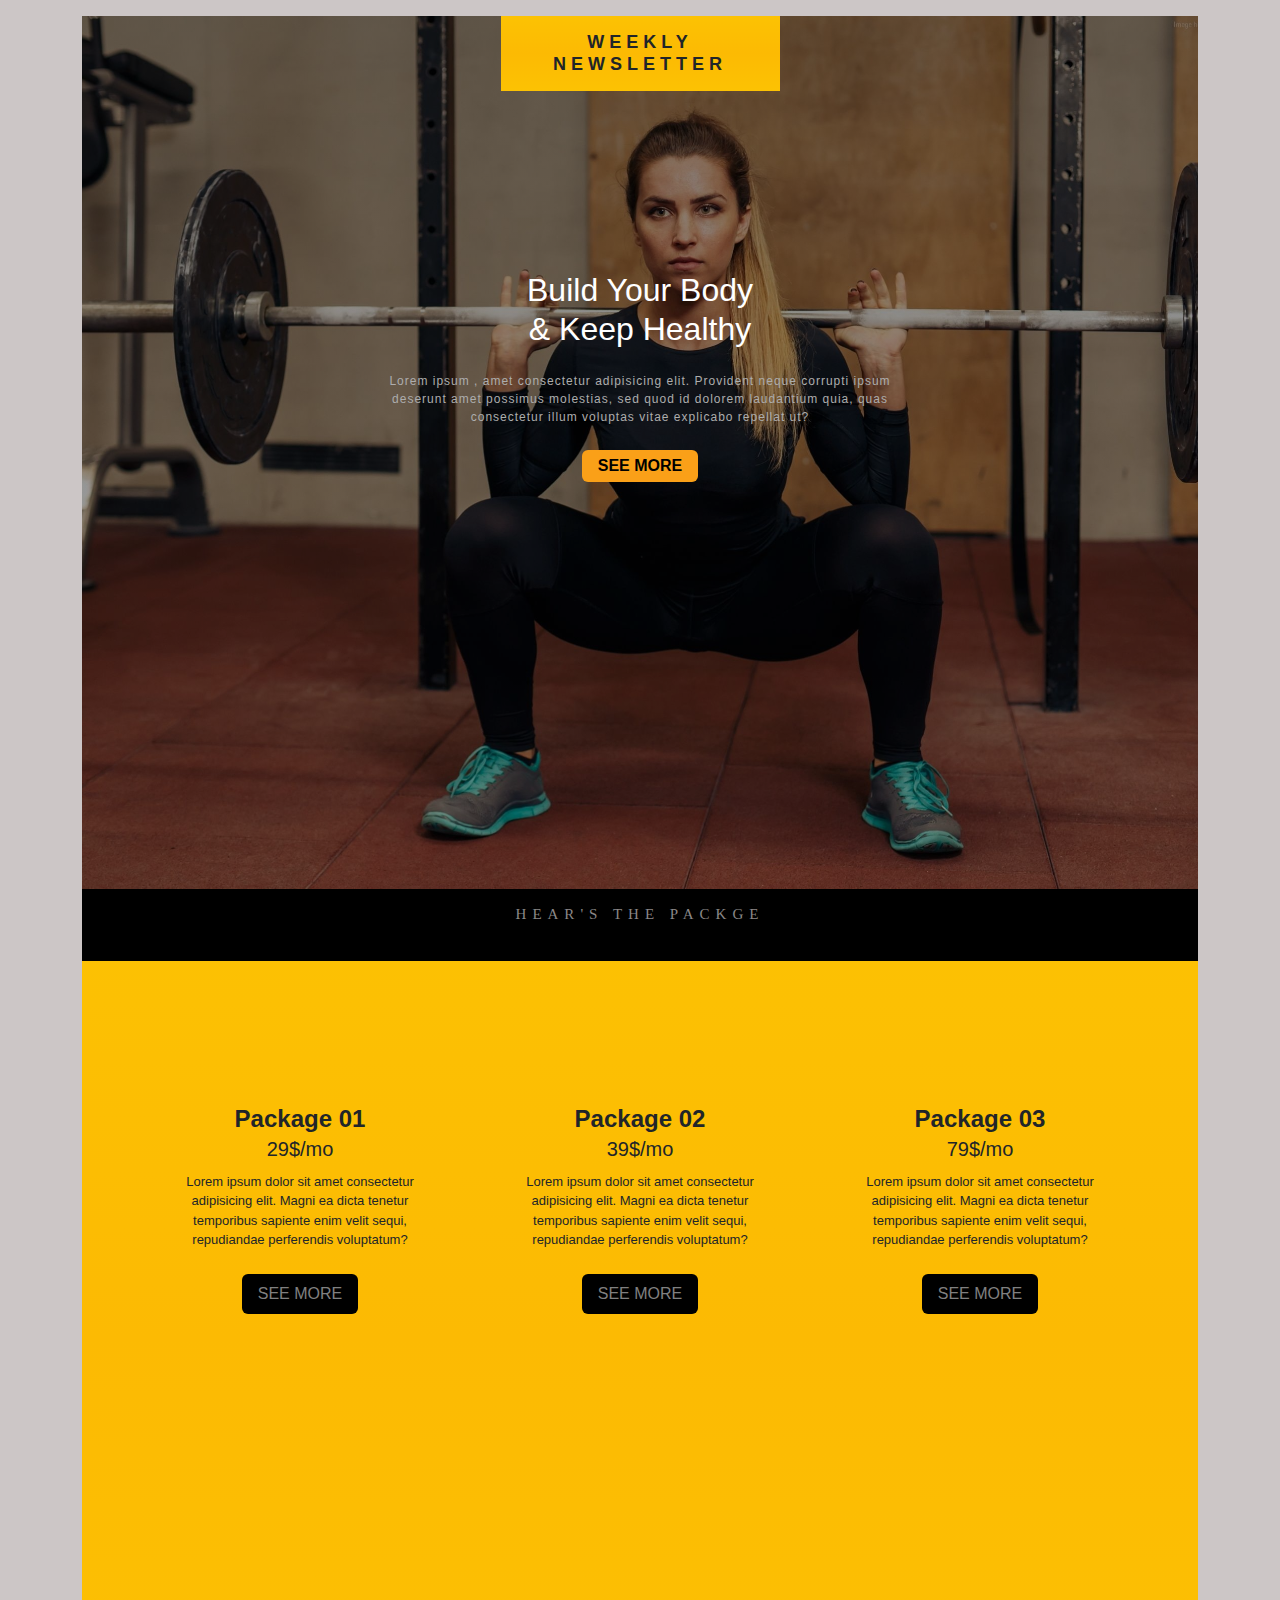
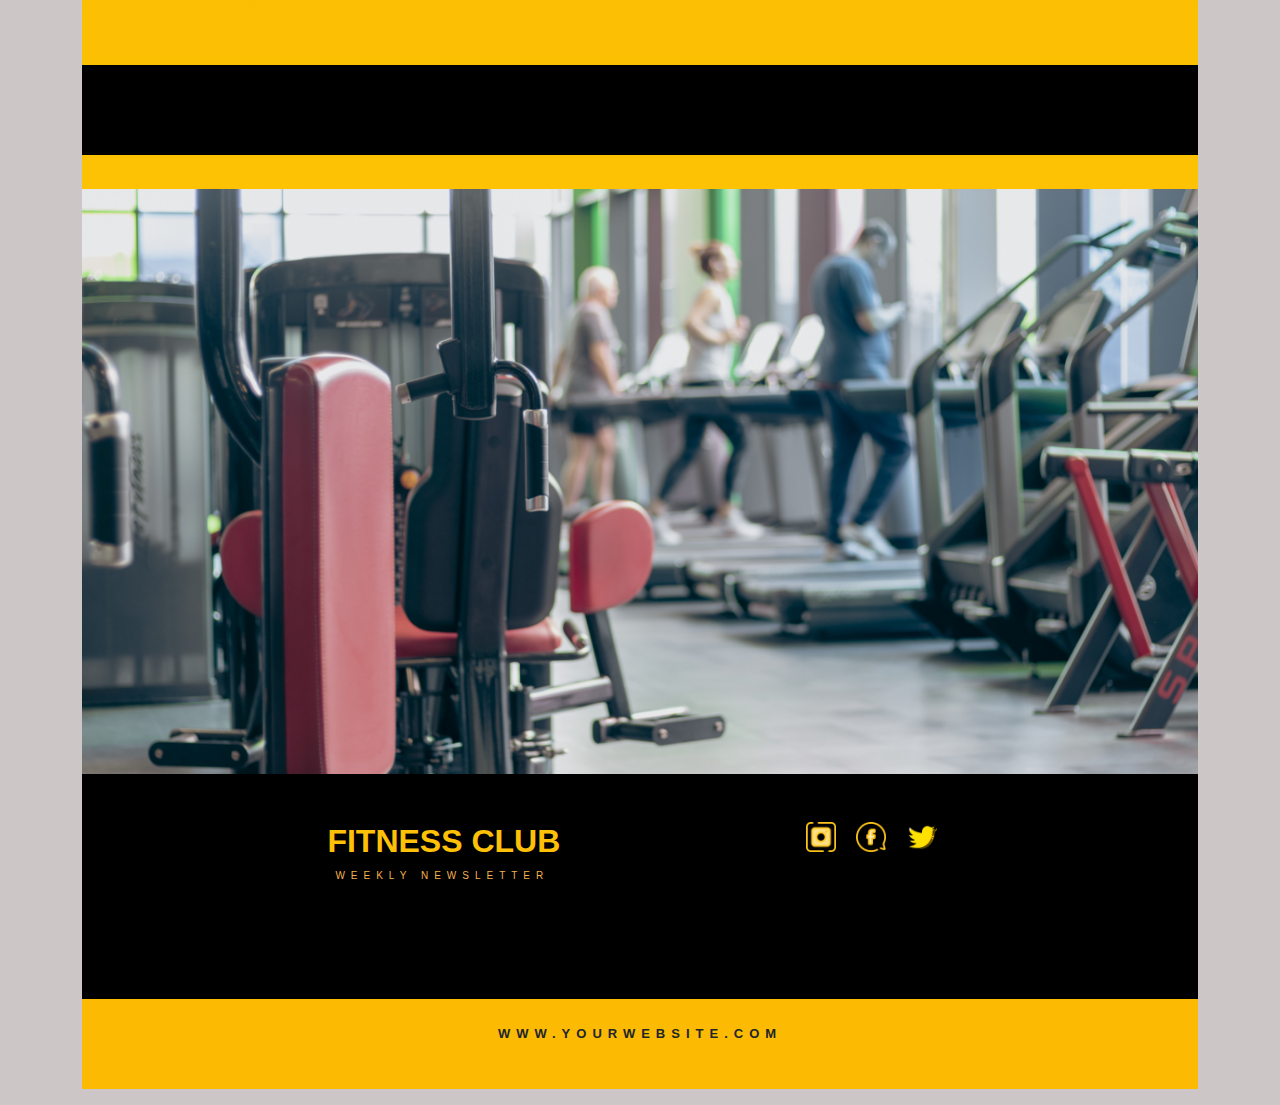
<file: Gym webpage/assets/index.html>
<!DOCTYPE html>
<html lang="en">
<head>
    <meta charset="UTF-8">
    <meta name="viewport" content="width=device-width, initial-scale=1.0">
    <title>Gym</title>
    <link rel="stylesheet" href="./style.css">
    <link href="https://cdn.jsdelivr.net/npm/bootstrap@5.3.3/dist/css/bootstrap.min.css" rel="stylesheet" integrity="sha384-QWTKZyjpPEjISv5WaRU9OFeRpok6YctnYmDr5pNlyT2bRjXh0JMhjY6hW+ALEwIH" crossorigin="anonymous">
</head>
<body>
    <div class="main py-3">
        <div class="container">
            <section class="section1">
                <div class="box1 w-25 text-center m-auto">
                    <h3 class="p-3 fw-bold">WEEKLY NEWSLETTER</h3>
                </div>
                <div class="box2 ">
                    <h1 class="text-white w-50 text-center m-auto fs-2">Build Your Body <br> & Keep Healthy</h1>
                    <p class="p-4 w-50 text-center m-auto">Lorem ipsum , amet consectetur adipisicing elit. Provident neque corrupti ipsum deserunt amet possimus molestias, sed quod id dolorem laudantium quia, quas consectetur illum voluptas vitae explicabo repellat ut?</p>
                    <div class="text-center">
                        <button class="px-3 text-black py-1 rounded fw-bold fs-6">SEE MORE</button>
                    </div>
                </div>
            </section>

            <section class="section2">
                <div class="header bg-black text-center">
                    <h3>HEAR'S THE PACKGE</h3>
                </div>
                <div class="content row row-cols-3 m-5 pt-5">
                    <div class="item1 text-center p-5">
                        <h4 class="mb-0">Package 01</h4>
                        <span>29$/mo</span>
                        <p class="pt-2">Lorem ipsum dolor sit amet consectetur adipisicing elit. Magni ea dicta tenetur temporibus sapiente enim velit sequi, repudiandae perferendis voluptatum?</p>
                        <button class="bg-black px-3 py-2 rounded m-2">SEE MORE</button>
                    </div>
                    <div class="item1 text-center p-5">
                        <h4 class="mb-0">Package 02</h4>
                        <span>39$/mo</span>
                        <p class="pt-2">Lorem ipsum dolor sit amet consectetur adipisicing elit. Magni ea dicta tenetur temporibus sapiente enim velit sequi, repudiandae perferendis voluptatum?</p>
                        <button class="bg-black px-3 py-2 rounded m-2">SEE MORE</button>
                    </div>
                    <div class="item1 text-center p-5">
                        <h4 class="mb-0">Package 03</h4>
                        <span>79$/mo</span>
                        <p class="pt-2">Lorem ipsum dolor sit amet consectetur adipisicing elit. Magni ea dicta tenetur temporibus sapiente enim velit sequi, repudiandae perferendis voluptatum?</p>
                        <button class="bg-black px-3 py-2 rounded m-2">SEE MORE</button>
                    </div>
                </div>
                <div class="foot bg-black"></div>
            </section>

            <section class="section3">
                <div class="img"></div>
                <div class="content2 bg-black  d-flex justify-content-evenly pt-5">
                    <div class="item2">
                        <h2 class="text-warning fw-bold">FITNESS CLUB</h2>
                        <P class="ps-2">WEEKLY NEWSLETTER</P>
                    </div>
                    <div class="icon">
                        <img src="./images/insta.png" height="30px" alt="insta" class="me-3">
                        <img src="./images/fb.png" height="30px" alt="fb" class="me-3">
                        <img src="./images/twitter.png" height="30px" alt="twitter" class="me-3">
                    </div>
                </div>
                <div class="footer">
                    <p>WWW.YOURWEBSITE.COM</p>
                </div>
            </section>
        </div>
    </div>


    <script src="https://cdn.jsdelivr.net/npm/bootstrap@5.3.3/dist/js/bootstrap.bundle.min.js" integrity="sha384-YvpcrYf0tY3lHB60NNkmXc5s9fDVZLESaAA55NDzOxhy9GkcIdslK1eN7N6jIeHz" crossorigin="anonymous"></script>
</body>
</html>
</file>
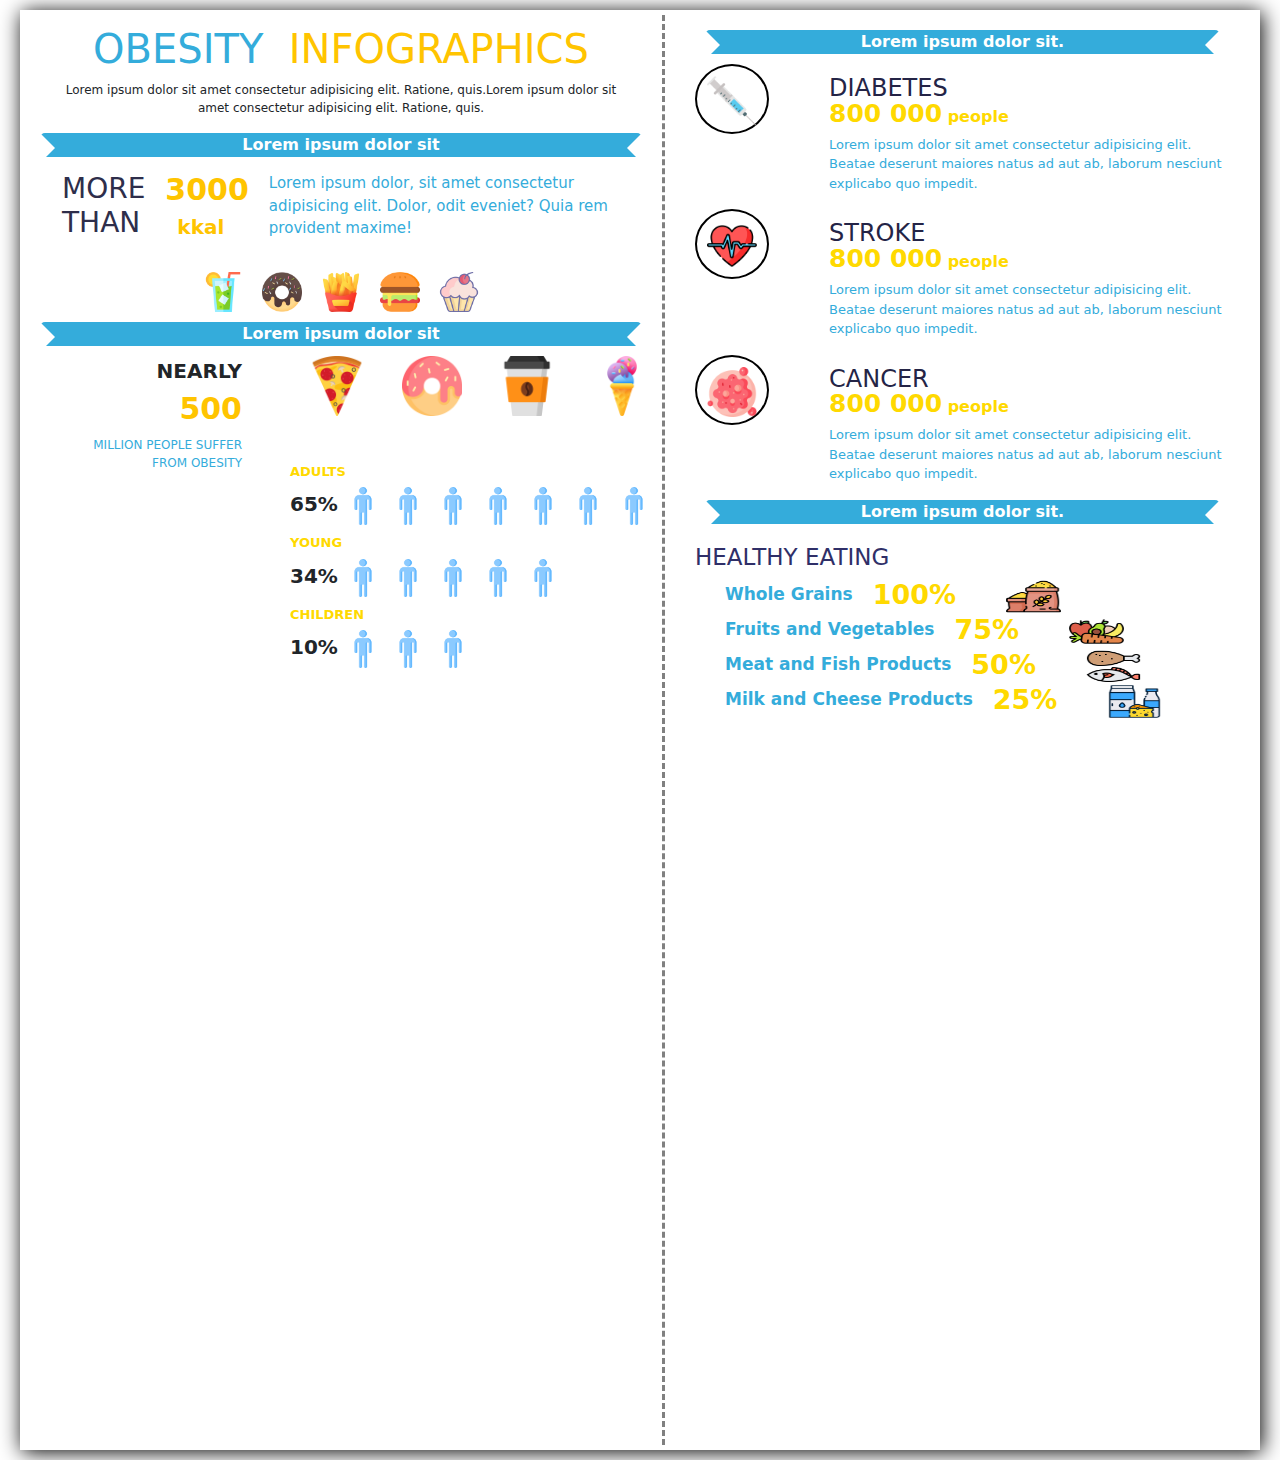
<file: Obesity infograpics/Assets/index.html>
<!DOCTYPE html>
<html lang="en">
<head>
    <meta charset="UTF-8">
    <meta name="viewport" content="width=device-width, initial-scale=1.0">
    <title>OBESITY INFOGRAPHICS</title>
    <link href="https://cdn.jsdelivr.net/npm/bootstrap@5.3.3/dist/css/bootstrap.min.css" rel="stylesheet" integrity="sha384-QWTKZyjpPEjISv5WaRU9OFeRpok6YctnYmDr5pNlyT2bRjXh0JMhjY6hW+ALEwIH" crossorigin="anonymous">
    <link rel="stylesheet" href="./style/style.css">
</head>
<body>
    <div class="main d-flex">
        <div class="contain1">
            <h1><span style="color: rgb(52, 172, 219);">OBESITY</span>&nbsp;&nbsp;<span style="color: rgb(255, 196, 0);">INFOGRAPHICS</span></h1>
            <p class="para1">Lorem ipsum dolor sit amet consectetur adipisicing elit. Ratione, quis.Lorem ipsum dolor sit amet consectetur adipisicing elit. Ratione, quis.</p>
            <p class="rippon">Lorem ipsum dolor sit</p>
            <ul class="list1">
                <li><h3>MORE THAN</h3></li>
                <li style="color: rgb(255, 196, 0);"><span>3000</span><br><span style="font-size: 20px;padding-left: 12px;">kkal</span></li>
                <li><p>Lorem ipsum dolor, sit amet consectetur adipisicing elit. Dolor, odit eveniet? Quia rem provident maxime!</p></li>

            </ul>
            <div class="icon1">
                <img src="images/drink1.png" alt="" height="50px">
                <img src="images/donut2.png" alt="" height="50px">
                <img src="images/fries.png" alt="" height="50px">
                <img src="images/burger.png" alt="" height="50px">
                <img src="images/cake.png" alt="" height="50px">
            </div>
            <p class="rippon">Lorem ipsum dolor sit</p>
            <ul class="list2 ">
                <li class="a"><span>NEARLY <br><span style="font-size: 30px;color:rgb(255, 196, 0);padding-left: 20px;">500</span></span><br><p>MILLION PEOPLE SUFFER FROM OBESITY</p></li>
                <li style="margin-left: 30px;"><img src="images/pizza.png" alt="" height="50px"></li>
                <li><img src="images/donut1.png" alt="" height="50px"></li>
                <li><img src="images/drink2.png" alt="" height="50px"></li>
                <li><img src="images/ice-cream.png" alt="" height="50px"></li>
            </ul>
            <div class="item">
                <h3>ADULTS</h3>
                <div>
                    <span>65%</span>
                    <img src="images/person.png" alt="" height="38px" width="40px">
                    <img src="images/person.png" alt="" height="38px" width="40px">
                    <img src="images/person.png" alt="" height="38px" width="40px">
                    <img src="images/person.png" alt="" height="38px" width="40px">
                    <img src="images/person.png" alt="" height="38px" width="40px">
                    <img src="images/person.png" alt="" height="38px" width="40px">
                    <img src="images/person.png" alt="" height="38px" width="40px">
                    
                </div>
            </div>
            <div class="item">
                <h3>YOUNG</h3>
                <div>
                    <span>34%</span>
                    <img src="images/person.png" alt="" height="38px" width="40px">
                    <img src="images/person.png" alt="" height="38px" width="40px">
                    <img src="images/person.png" alt="" height="38px" width="40px">
                    <img src="images/person.png" alt="" height="38px" width="40px">
                    <img src="images/person.png" alt="" height="38px" width="40px">
                </div>
            </div>
            <div class="item">
                <h3>CHILDREN</h3>
                <div>
                    <span>10%</span>
                    <img src="images/person.png" alt="" height="38px" width="40px">
                    <img src="images/person.png" alt="" height="38px" width="40px">
                    <img src="images/person.png" alt="" height="38px" width="40px">
                </div>
            </div>
        </div>
        <div class="contain2">
            <p class="rippon" style="margin-bottom: 10px;">Lorem ipsum dolor sit.</p>
            <div class="content d-flex">
                <div class="img"><img src="images/injuction1.png" alt="" height="50px"></div>
                <div>
                    <h2>DIABETES</h2>
                    <P class="p1"><span>800 000</span> people</P>
                    <p class="p2">Lorem ipsum dolor sit amet consectetur adipisicing elit. Beatae deserunt maiores natus ad aut ab, laborum nesciunt explicabo quo impedit.</p>
                </div>
            </div>
            <div class="content d-flex">
                <div class="img"><img src="images/heart.png" alt="" height="50px"></div>
                <div>
                    <h2>STROKE</h2>
                    <P class="p1"><span >800 000</span> people</P>
                    <p class="p2">Lorem ipsum dolor sit amet consectetur adipisicing elit. Beatae deserunt maiores natus ad aut ab, laborum nesciunt explicabo quo impedit.</p>
                </div>
            </div>
            <div class="content d-flex">
                <div class="img"><img src="images/cancer-cell1.png" alt="" height="50px"></div>
                <div>
                    <h2>CANCER</h2>
                    <P class="p1"><span>800 000</span> people</P>
                    <p class="p2">Lorem ipsum dolor sit amet consectetur adipisicing elit. Beatae deserunt maiores natus ad aut ab, laborum nesciunt explicabo quo impedit.</p>
                </div>
            </div>
            <p class="rippon">Lorem ipsum dolor sit.</p>
            <h2>HEALTHY EATING</h2>
            <div class="box d-flex">
                <h3>Whole Grains</h3>
                <p>100%</p>
                <img src="images/grains.png" alt="" height="35px" width="55px">
            </div>
            <div class="box d-flex">
                <h3>Fruits and Vegetables</h3>
                <p>75%</p>
                <img src="images/fruits1.png" alt="" height="35px" width="55px">
            </div>
            <div class="box d-flex">
                <h3>Meat and Fish Products</h3>
                <p>50%</p>
                <img src="images/meat.png" alt="" height="35px" width="55px">
            </div>
            <div class="box d-flex">
                <h3>Milk and Cheese Products</h3>
                <p>25%</p>
                <img src="images/milk.png" alt="" height="35px" width="55px">
            </div>
        </div>
    </div>
    <script src="https://cdn.jsdelivr.net/npm/bootstrap@5.3.3/dist/js/bootstrap.bundle.min.js" integrity="sha384-YvpcrYf0tY3lHB60NNkmXc5s9fDVZLESaAA55NDzOxhy9GkcIdslK1eN7N6jIeHz" crossorigin="anonymous"></script>
</body>
</html>
</file>
<file: Gym webpage/assets/style.css>
.main{
    background-color: rgb(204, 198, 198);
    
}
.container{
    font-family:sans-serif;
}
.section1{
    height: 97vh;
    background-image: linear-gradient(gray,darkgray),url(./images/workout-7.jpg);
    background-position: top;
    background-size: cover;
    background-repeat: no-repeat;
    background-blend-mode: multiply;
}
.box1{
    background: linear-gradient(#fcc203,#fcba03,#fcc203);
}
.box1 h3{
    font-size: 18px;
    letter-spacing: 5px;
}
.box2{
    margin-top: 20vh;
}
.box2 p{
    color: rgb(173, 173, 173);
    letter-spacing: 1px;
    font-size: 12px;
}
p{
    font-size: 13px;
    font-weight: 100;
}
button{
    background: #faa018;
    border: none;
    color: gray;
}
.section2{
    height: 100vh;
    background: linear-gradient(#fcc203,#fcba03,#fcc203);
}
.header{
    height: 8vh;
    color: rgb(138, 135, 135);
}
.header h3{
    line-height: 50px;
    letter-spacing: 6px;
    font-weight: lighter;
    font-size: 15px;
    font-family:Georgia, 'Times New Roman', Times, serif;
}
.content{
    height: 67.6vh;
}
.item1 h4{
    font-family:Verdana, Geneva, Tahoma, sans-serif;
    font-weight: 900;
}
span{
    font-size: 20px;
    font-weight: 500;
}
.foot{
    height: 10vh;
}
.section3{
    height: 100vh;
}
.img{
    height: 65vh;
    background-image: url(./images/workout-3.png);
    background-position: center;
    background-size: cover;
    background-repeat: no-repeat;
}
.content2{
    height: 25vh;
}
.item2 p{
    letter-spacing: 6px;
    font-weight: 100;
    color:#f5b14c;
    font-size: 10px;
}
.footer{
    height: 10vh;
    background-color:#fcba03;
    text-align: center;
    line-height: 70px;
    letter-spacing: 6px;
}
.footer p{
    font-weight: 600;
}
</file>
<file: Obesity infograpics/Assets/style/style.css>
.main {
  height: 160vh;
  margin: 10px 20px;
  box-shadow: 2px 2px 20px 0px black;
}

.contain1 {
  margin-top: 5px;
  margin-bottom: 5px;
  border-right: 3px dashed gray;
}
.contain1 h1 {
  text-align: center;
  padding-top: 10px;
}
.contain1 .para1 {
  text-align: center;
  padding: 0px 30px;
  font-size: 12px;
}
.rippon {
  
  background-color: rgb(52, 172, 219);
  color: white;
  text-align: center;
  border-radius: 5px;
  margin: 0px 20px 10px 20px;
  font-weight: 600;
  position: relative;
  /* border: solid black; */
}

.rippon::before{
  position: absolute;
  content: "";
  width: 0px;
  height: 0px;
  border-top: 15px solid transparent;
  border-right: 15px solid transparent;
  border-bottom: 15px solid transparent;
  border-left: 15px solid white;
  left: 0px;
}
.rippon::after{
  position: absolute;
  content: "";
  width: 0px;
  height: 0px;
  border-top: 15px solid transparent;
  border-right: 15px solid white;
  border-bottom: 15px solid transparent;
  border-left: 15px solid transparent;
  right: 0px;
}
.contain1 ul {
  display: flex;
}
.contain1 ul li {
  list-style: none;
  padding: 0px 10px;
}
.contain1 ul li h3 {
  padding-top: 5px;
  color: rgb(46, 46, 75);
}
.contain1 ul li span {
  font-size: 30px;
  font-weight: 600;
}
.contain1 ul li p {
  padding-top: 5px;
  font-size: 15px;
  color: rgb(52, 172, 219);
}
.contain1 .icon1 {
  text-align: center;
}
.contain1 .icon1 img {
  padding: 0px 7px 10px;
}
.contain1 .list2 .a {
  width: 200px;
  text-align: end;
}
.contain1 .list2 .a p {
  font-size: 12px;
}
.contain1 .list2 img {
  height: 60px;
  padding-left: 15px;
}
.contain1 .list2 span {
  font-size: 20px;
}
.contain1 .item {
  position: relative;
  bottom: 40px;
  padding-left: 270px;
  
}
.contain1 .item{
  margin-top: 10px;
}
.contain1 .item div{
  margin-top: 5px;
}
.contain1 .item h3 {
  font-weight: 900;
  font-size: 13px;
  color: rgb(255, 217, 0);
}
.contain1 .item span {
  font-size: 20px;
  font-weight: 700;
}

.contain2 {
  margin: 20px;
}
.contain2 .content .img {
  margin: 0px 50px 0px 10px;
  border: 2px solid black;
  border-radius: 50%;
  height: 70px;
  width: 100px;
  padding: 10px;
}
.contain2 .content h2 {
  font-size: 24px;
  color: rgb(36, 36, 70);
}
.contain2 .content .p1 {
  font-weight: 600;
  line-height: 5px;
  color: rgb(255, 217, 0);
}
.contain2 .content .p1 span {
  font-size: 25px;
  padding-left: 10px;
}
.contain2 .content .p2 {
  padding-left: 10px;
  font-size: 13px;
  color: rgb(52, 172, 219);
}
.contain2 h2 {
  padding: 10px 0px 0px 10px;
  font-size: 23px;
  color: rgb(47, 47, 104);
}
.contain2 .box {
  line-height: 2px;
}
.contain2 .box h3 {
  font-weight: 700;
  color: rgb(52, 172, 219);
  font-size: 17px;
  padding: 5px 20px 0px 40px;
}
.contain2 .box p {
  padding: 15px 50px 0px 0px;
  font-size: 27px;
  font-weight: 700;
  color: rgb(255, 217, 0);
}

/*# sourceMappingURL=style.css.map */
</file>
